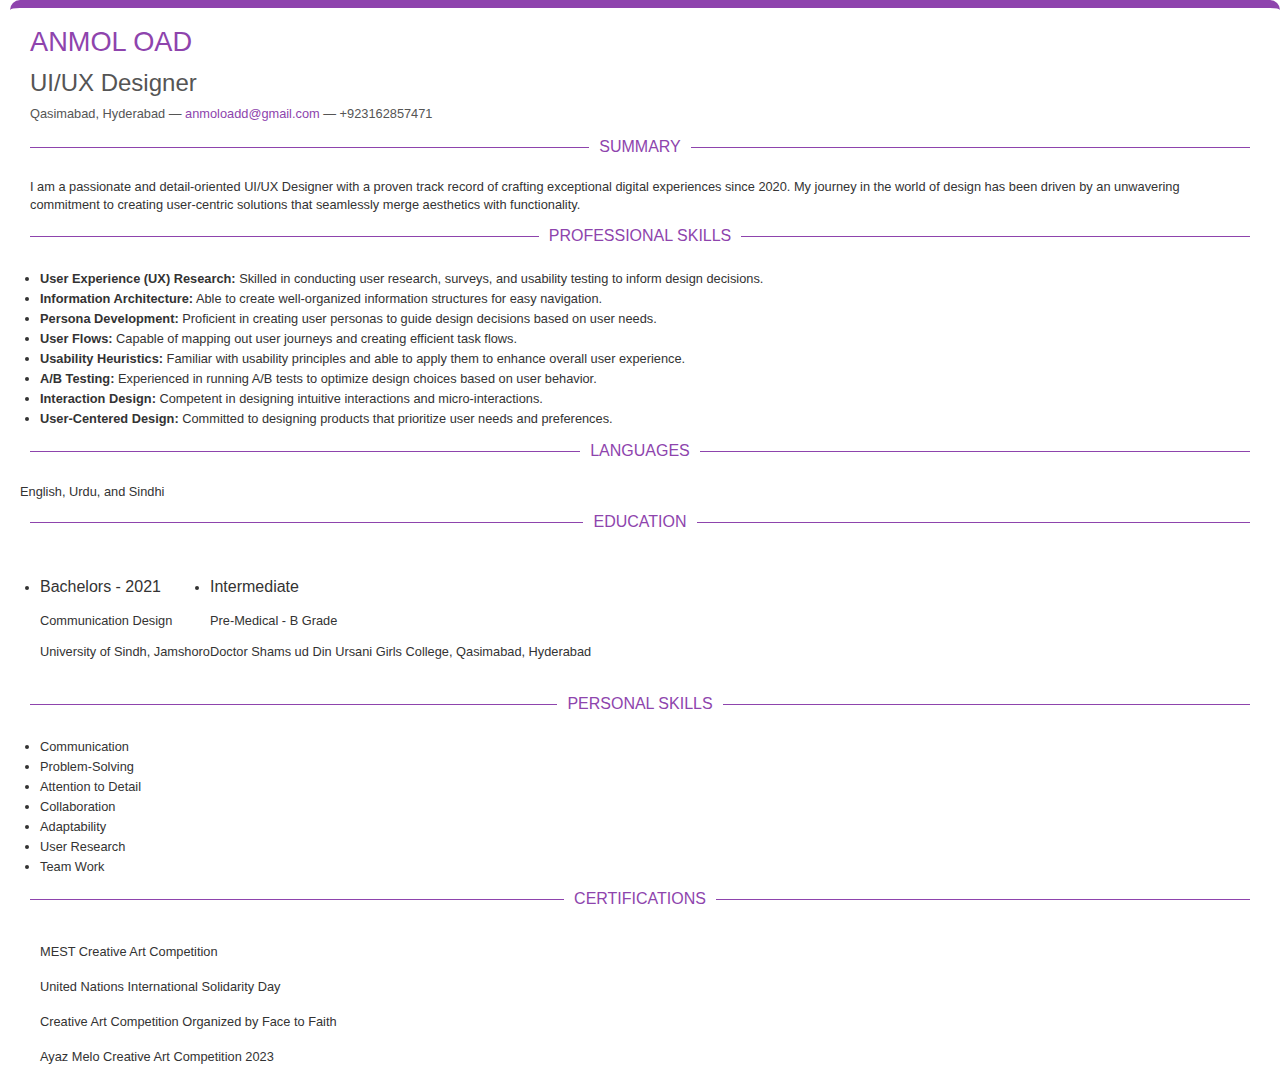
<file: anmol.html>
<!DOCTYPE html>
<html lang="en">
<head>
    <meta charset="UTF-8">
    <meta name="viewport" content="width=device-width, initial-scale=1.0">
    <title>Anmol Oad - Resume</title>
    <link rel="stylesheet" href="style.css">
</head>
<body>
    <section id="personal-details">
        <p class="name">Anmol Oad</p>
        <p class="title">UI/UX Designer</p>
        <p>Qasimabad, Hyderabad — <a href="mailto:anmoload@gmail.com">anmoloadd@gmail.com</a>   — +923162857471</p>
    </section>

    <section id="summary">
        <h2>Summary</h2>
        <p>I am a passionate and detail-oriented UI/UX Designer with a proven track record of crafting exceptional digital experiences since 2020. My journey in the world of design has been driven by an unwavering commitment to creating user-centric solutions that seamlessly merge aesthetics with functionality.</p>
    </section>

    <section id="professional-skills">
        <h2>Professional Skills</h2>
        <ul>
            <li><strong>User Experience (UX) Research:</strong> Skilled in conducting user research, surveys, and usability testing to inform design decisions.</li>
            <li><strong>Information Architecture:</strong> Able to create well-organized information structures for easy navigation.</li>
            <li><strong>Persona Development:</strong> Proficient in creating user personas to guide design decisions based on user needs.</li>
            <li><strong>User Flows:</strong> Capable of mapping out user journeys and creating efficient task flows.</li>
            <li><strong>Usability Heuristics:</strong> Familiar with usability principles and able to apply them to enhance overall user experience.</li>
            <li><strong>A/B Testing:</strong> Experienced in running A/B tests to optimize design choices based on user behavior.</li>
            <li><strong>Interaction Design:</strong> Competent in designing intuitive interactions and micro-interactions.</li>
            <li><strong>User-Centered Design:</strong> Committed to designing products that prioritize user needs and preferences.</li>
        </ul>
    </section>

    <section id="languages">
        <h2>Languages</h2>
        <p>English, Urdu, and Sindhi</p>
    </section>

    <section id="education">
        <h2>Education</h2>
        <ul>
            <li>
                <h3>Bachelors - 2021</h3>
                <p>Communication Design</p>
                <p>University of Sindh, Jamshoro</p>
            </li>
            <li>
                <h3>Intermediate</h3>
                <p>Pre-Medical - B Grade</p>
                <p>Doctor Shams ud Din Ursani Girls College, Qasimabad, Hyderabad</p>
            </li>
        </ul>
    </section>

    <section id="personal-skills">
        <h2>Personal Skills</h2>
        <ul>
            <li>Communication</li>
            <li>Problem-Solving</li>
            <li>Attention to Detail</li>
            <li>Collaboration</li>
            <li>Adaptability</li>
            <li>User Research</li>
            <li>Team Work</li>
        </ul>
    </section>

    <section id="certifications">
        <h2>Certifications</h2>
        <ul>
            <li>MEST Creative Art Competition</li>
            <li>United Nations International Solidarity Day</li>
            <li>Creative Art Competition Organized by Face to Faith</li>
            <li>Ayaz Melo Creative Art Competition 2023</li>
        </ul>
    </section>
</body>
</html>
</file>
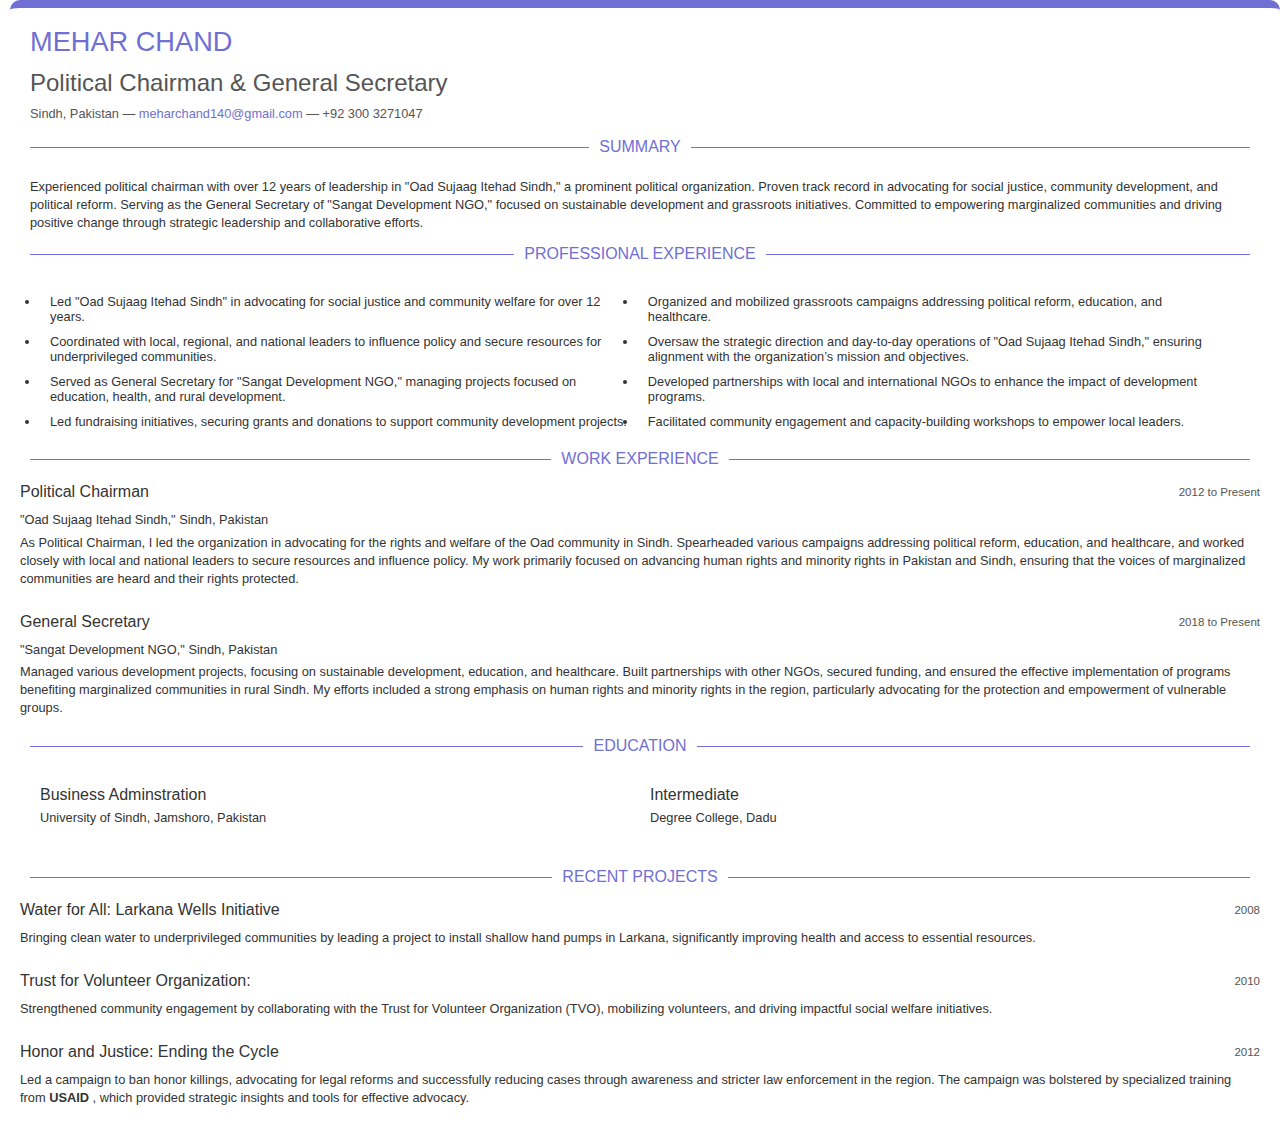
<file: Mehar.html>
<!DOCTYPE html>
<html lang="en">
<head>
    <meta charset="UTF-8">
    <meta name="viewport" content="width=device-width, initial-scale=1.0">
    <title>Mehar Chand - Resume</title>
    <link rel="stylesheet" href="mehar.css">
</head>
<body>
    <section id="personal-details">
        <p class="name">Mehar Chand</p>
        <p class="title">Political Chairman & General Secretary</p>

        <p>Sindh, Pakistan  —  <a href="mailto:mehar.chand@example.com">meharchand140@gmail.com</a> — +92 300 3271047</p>
    </section>

    <section id="summary">
        <h2>Summary</h2>
        <p>
            Experienced political chairman with over 12 years of leadership in "Oad Sujaag Itehad Sindh," a prominent political organization. Proven track record in advocating for social justice, community development, and political reform. Serving as the General Secretary of "Sangat Development NGO," focused on sustainable development and grassroots initiatives. Committed to empowering marginalized communities and driving positive change through strategic leadership and collaborative efforts.
        </p>
    </section>

    <section id="professional-experience">
        <h2>Professional Experience</h2>
        <ul>
            <li>Led "Oad Sujaag Itehad Sindh" in advocating for social justice and community welfare for over 12 years.</li>
            <li>Organized and mobilized grassroots campaigns addressing political reform, education, and healthcare.</li>
            <li>Coordinated with local, regional, and national leaders to influence policy and secure resources for underprivileged communities.</li>
            <li>Oversaw the strategic direction and day-to-day operations of "Oad Sujaag Itehad Sindh," ensuring alignment with the organization’s mission and objectives.</li>
            <li>Served as General Secretary for "Sangat Development NGO," managing projects focused on education, health, and rural development.</li>
            <li>Developed partnerships with local and international NGOs to enhance the impact of development programs.</li>
            <li>Led fundraising initiatives, securing grants and donations to support community development projects.</li>
            <li>Facilitated community engagement and capacity-building workshops to empower local leaders.</li>
        </ul>
    </section>

    <section id="work-experience">
        <h2>Work Experience</h2>
        <div class="job">
            <div class="job-title">
                <h3>Political Chairman</h3> 
                <span class="job-date">2012 to Present</span>
            </div>
            <p>"Oad Sujaag Itehad Sindh," Sindh, Pakistan</p>
            <p>
                As Political Chairman, I led the organization in advocating for the rights and welfare of the Oad community in Sindh. Spearheaded various campaigns addressing political reform, education, and healthcare, and worked closely with local and national leaders to secure resources and influence policy. My work primarily focused on advancing human rights and minority rights in Pakistan and Sindh, ensuring that the voices of marginalized communities are heard and their rights protected.
            </p>
        </div>
        <div class="job">
            <div class="job-title">
                <h3>General Secretary</h3> 
                <span class="job-date">2018 to Present</span>
            </div>
            <p>"Sangat Development NGO," Sindh, Pakistan</p>
            <p>
                Managed various development projects, focusing on sustainable development, education, and healthcare. Built partnerships with other NGOs, secured funding, and ensured the effective implementation of programs benefiting marginalized communities in rural Sindh. My efforts included a strong emphasis on human rights and minority rights in the region, particularly advocating for the protection and empowerment of vulnerable groups.
            </p>
        </div>
    </section>
    

    <section id="education">
        <h2>Education</h2>
        <ul>
            <div class="education-item">
                <h3>Business Adminstration</h3>
                <p>University of Sindh, Jamshoro, Pakistan</p>
            </div>
            <div class="education-item">
                <h3>Intermediate</h3>
                <p>Degree College, Dadu</p>
            </div>
        </ul>
    </section>

    <!-- <section id="projects">
        <h2>Key Projects</h2>
        <div class="project">
            <h3>Water for All - Installation of Shallow Hand Pumps Larkana</h3>
            <p>Led a project to install shallow hand pumps in underprivileged areas of Larkana. This initiative aimed to provide access to clean drinking water, improving the health and well-being of the local community.</p>

        </div>
        <div class="project">
            <h3>Trust for Volunteer Organization (TVO)</h3>
            <p>Worked closely with the Trust for Volunteer Organization (TVO) to enhance community engagement and development. Played a key role in mobilizing volunteers for various social welfare initiatives, significantly impacting the target communities.</p>

        </div>
            <div class="project">
                <h3>Banned Honor Killings</h3>
        <p>Championed a campaign against honor killings, leading efforts to raise awareness and advocate for legal reforms. Successfully lobbied for stricter enforcement of laws, resulting in a significant reduction in honor killing cases within the region.</p>
  
            </div>
    </section> -->
    <section id="projects">
        <h2>Recent Projects</h2>
        <div class="project">
            <div class="job-title">
                <h3>Water for All: Larkana Wells Initiative</h3>
                <span class="job-date">2008</span>
            </div>
            <p>Bringing clean water to underprivileged communities by leading a project to install shallow hand pumps in Larkana, significantly improving health and access to essential resources.</p>
        </div>
        <div class="project">
            <div class="job-title">
                <h3>Trust for Volunteer Organization: </h3>
                <span class="job-date">2010</span>
            </div>
            <p>Strengthened community engagement by collaborating with the Trust for Volunteer Organization (TVO), mobilizing volunteers, and driving impactful social welfare initiatives.</p>
        </div>
        <div class="project">
            <div class="job-title">
                <h3>Honor and Justice: Ending the Cycle</h3>
                <span class="job-date">2012</span>
            </div>
            <p>Led a campaign to ban honor killings, advocating for legal reforms and successfully reducing cases through awareness and stricter law enforcement in the region. The campaign was bolstered by specialized training from <strong>USAID</strong> , which provided strategic insights and tools for effective advocacy.</p>
        </div>
    </section>
    
</body>
</html>
</file>
<file: style.css>
/* body {
    font-family: Arial, sans-serif;
    line-height: 1.6;
    margin: 0;
    padding: 0;
    color: #333;
}

header {
    background-color: #333;
    color: #fff;
    padding: 20px 0;
    text-align: center;
}

header h1 {
    margin: 0;
    font-size: 2.5em;
}

header p {
    margin: 5px 0;
    font-size: 1.2em;
}

section {
    padding: 20px;
    margin: 10px;
    background-color: #fff;
    border-radius: 8px;
}

section h2 {
    border-bottom: 2px solid #333;
    padding-bottom: 10px;
}

.job, .education-item {
    margin-bottom: 20px;
}

.job h3, .education-item h3 {
    margin: 5px 0;
    font-size: 1.5em;
}

.job p, .education-item p {
    margin: 5px 0;
    font-size: 1.1em;
}

ul {
    list-style-type: disc;
    padding-left: 20px;
}

ul li {
    margin: 5px 0;
} */

body {
    font-family: Arial, sans-serif;
  
    margin: 0;
    padding: 0;
    /* background-color: #f4f4f4; */
    color: #333;
}

header {
    background-color: #333;
    color: #fff;
    padding: 20px 0;
    text-align: center;
}

header h1 {
    margin: 0;
    font-size: 2.5em;
}

header p {
    margin: 5px 0;
    font-size: 1.2em;
}

section {
    padding: 5px ;
    /* margin: 10px; */
    background-color: #fff;
    border-radius: 8px;
    /* box-shadow: 0 0 10px rgba(0, 0, 0, 0.1); */
}

section h2 {
    padding-bottom: 10px;
}

.job, .education-item, .project {
    margin-bottom: 20px;
}

.job h3, .education-item h3, .project h3 {
    margin: 5px 0;
   
}

.job p, .education-item p, .project p {
    margin: 5px 0;
   
}

ul {
    list-style-type: disc;
    padding-left: 20px;
}

ul li {
    margin: 5px 0;
}
/* Other CSS rules */

#tools-technologies ul {
    display: flex;
    flex-wrap: wrap;
    list-style-type: none;
    padding: 0;
}

#tools-technologies li {
    width: 50%;
    box-sizing: border-box;
    padding: 0 5px;
}
#professional-experience ul {
    display: flex;
    flex-wrap: wrap;
    /* list-style-type: none; */
    padding-left: 20px;
}

#professional-experience li {
    width: 49%;
    box-sizing: border-box;
    padding: 0 10px ;
}
#professional-experience li:nth-child(even) {
    /* margin-left: px; */
    float: right;
}

/* Other CSS rules */

header h1 {
    text-align: center;
   
    margin-bottom: 0;
}

header p {
    text-align: center;
   
    margin-top: 5px;
    color: #555;
}

section h2 {
    display: flex;
    align-items: center;
    justify-content: center;
    text-align: center;
    position: relative;
    margin: 20px 0;
    font-weight: 500;
    text-transform: uppercase;
    font-size: 1rem;
}

section h2::before,
section h2::after {
    content: '';
    flex: 1;
    border-bottom: 1px solid #6e6d6d;
    border-bottom: 1px solid #8e44ad;
    margin: 0 10px;
    height: 1px;
    width: 50%;
}
h3{
    font-weight: 520;

}

#personal-details{
    border-top: 8px solid #8e44ad;
}

#personal-details p {
    text-align: center;
    padding: 0 10px;
    margin-top: -10px;
}

#tools-technologies ul{
    display: flex;
    flex-wrap: wrap;
    list-style-type: none;
    padding: 0;
}
#certifications ul {
    display: flex;
    flex-wrap: wrap;
    justify-content: space-between;
    width: 100%;
}
#education ul{
    display: flex;
    flex-wrap: wrap; 
}
#education ul div{
    width: 50%;
    box-sizing: border-box;
}
#tools-technologies li {
    width: 50%;
    box-sizing: border-box;
    /* padding: 5px 0; */
   
}
img{
    width: 2.5rem;
    margin-right: 20px;
}
#certifications li{
    width: 100% ;
    padding: 5px 0;
    display: flex;
    justify-content: space-between;
    align-items: center;

}

#personal-details {
    /* background: #f5f7f8; */
    padding: 10px;
    margin-left: 10px;
    border-radius: 10px;
    /* box-shadow: 0 4px 8px rgba(0, 0, 0, 0.1); */
    /* max-width: 600px; */
    /* text-align: center; */
    
}

#personal-details h1 {
   
    margin-bottom: 10px;
    color: #2c3e50;
}

#personal-details p{
    margin: 5px 0;
    color: #555;
   text-align: left;

}
#summary p{
    padding: 0 10px;
    line-height: 1.4;
}
p{
    line-height: 1.4;


}
#personal-details h2 {
   
    /* margin-top: 20px; */
    /* margin-bottom: 10px; */
    color: #34495e;
}

#personal-details a {
    color: #8e44ad;
    text-decoration: none;
}
h2{
    /* color: #30336b; */

}
#personal-details a:hover {
    text-decoration: underline;
}
.title{
   font-size: 1.5rem;

}
.job-title{
    display: flex;
    justify-content: space-between;
    font-size: .8rem;
    align-items: center;
}
.job-date {
    color: #555;
    font-size: 0.9em;
}
#personal-details .name{
   font-size: 1.7rem !important;
   /* color: #30336b; */
    /* font-weight: 700; */
    text-transform: uppercase;
   color: #8e44ad;

}
span, p, li{
    font-size: .8rem;
}

h3{
    font-size: 1rem;
}
h2{
    font-size: 1.2rem;
    margin: 0 !important;
    color: #8e44ad;
    font-weight: 400;
}
section{
    padding: 0 20px;
}
</file>
<file: mehar.css>
body {
    font-family: Arial, sans-serif;
    margin: 0;
    padding: 0;
    color: #333;
}

header {
    background-color: #333;
    color: #fff;
    padding: 20px 0;
    text-align: center;
}

header h1 {
    margin: 0;
    font-size: 2.5em;
}

header p {
    margin: 5px 0;
    font-size: 1.2em;
}

section {
    padding: 5px;
    background-color: #fff;
    border-radius: 8px;
}

section h2 {
    padding-bottom: 10px;
}

.job, .education-item, .project {
    margin-bottom: 20px;
}

.job h3, .education-item h3, .project h3 {
    margin: 5px 0;
}

.job p, .education-item p, .project p {
    margin: 5px 0;
}

ul {
    list-style-type: disc;
    padding-left: 20px;
}

ul li {
    margin: 5px 0;
}

#tools-technologies ul {
    display: flex;
    flex-wrap: wrap;
    list-style-type: none;
    padding: 0;
}

#tools-technologies li {
    width: 50%;
    box-sizing: border-box;
    padding: 0 5px;
}

#professional-experience ul {
    display: flex;
    flex-wrap: wrap;
    padding-left: 20px;
}

#professional-experience li {
    width: 49%;
    box-sizing: border-box;
    padding: 0 10px;
}

#professional-experience li:nth-child(even) {
    float: right;
}

header h1 {
    text-align: center;
    margin-bottom: 0;
}

header p {
    text-align: center;
    margin-top: 5px;
    color: #555;
}

section h2 {
    display: flex;
    align-items: center;
    justify-content: center;
    text-align: center;
    position: relative;
    margin: 20px 0;
    font-weight: 500;
    text-transform: uppercase;
    font-size: 1rem;
}

section h2::before,
section h2::after {
    content: '';
    flex: 1;
    border-bottom: 1px solid #6e6d6d;
    border-bottom: 1px solid #706fd3;
    margin: 0 10px;
    height: 1px;
    width: 50%;
}

h3 {
    font-weight: 520;
}

#personal-details {
    border-top: 8px solid #706fd3;
}

#personal-details p {
    text-align: center;
    padding: 0 10px;
    margin-top: -10px;
}

#tools-technologies ul {
    display: flex;
    flex-wrap: wrap;
    list-style-type: none;
    padding: 0;
}

#certifications ul {
    display: flex;
    flex-wrap: wrap;
    justify-content: space-between;
    width: 100%;
}

#education ul {
    display: flex;
    flex-wrap: wrap;
}

#education ul div {
    width: 50%;
    box-sizing: border-box;
}

#tools-technologies li {
    width: 50%;
    box-sizing: border-box;
}

img {
    width: 2.5rem;
    margin-right: 20px;
}

#certifications li {
    width: 100%;
    padding: 5px 0;
    display: flex;
    justify-content: space-between;
    align-items: center;
}

#personal-details {
    padding: 10px;
    margin-left: 10px;
    border-radius: 10px;
}

#personal-details h1 {
    margin-bottom: 10px;
    color: #2c3e50;
}

#personal-details p {
    margin: 5px 0;
    color: #555;
    text-align: left;
}

#summary p {
    padding: 0 10px;
    line-height: 1.4;
}

p {
    line-height: 1.4;
}

#personal-details h2 {
    color: #34495e;
}

#personal-details a {
    color: #706fd3;
    text-decoration: none;
}

h2 {
    color: #706fd3;
}

#personal-details a:hover {
    text-decoration: underline;
}

.title {
    font-size: 1.5rem;
}

.job-title {
    display: flex;
    justify-content: space-between;
    font-size: .8rem;
    align-items: center;
}

.job-date {
    color: #555;
    font-size: 0.9em;
}

#personal-details .name {
    font-size: 1.7rem !important;
    text-transform: uppercase;
    color: #706fd3;
}

span, p, li {
    font-size: .8rem;
}

h3 {
    font-size: 1rem;
}

h2 {
    font-size: 1.2rem;
    margin: 0 !important;
    color: #706fd3;
    font-weight: 400;
}

section {
    padding: 0 20px;
}
</file>
